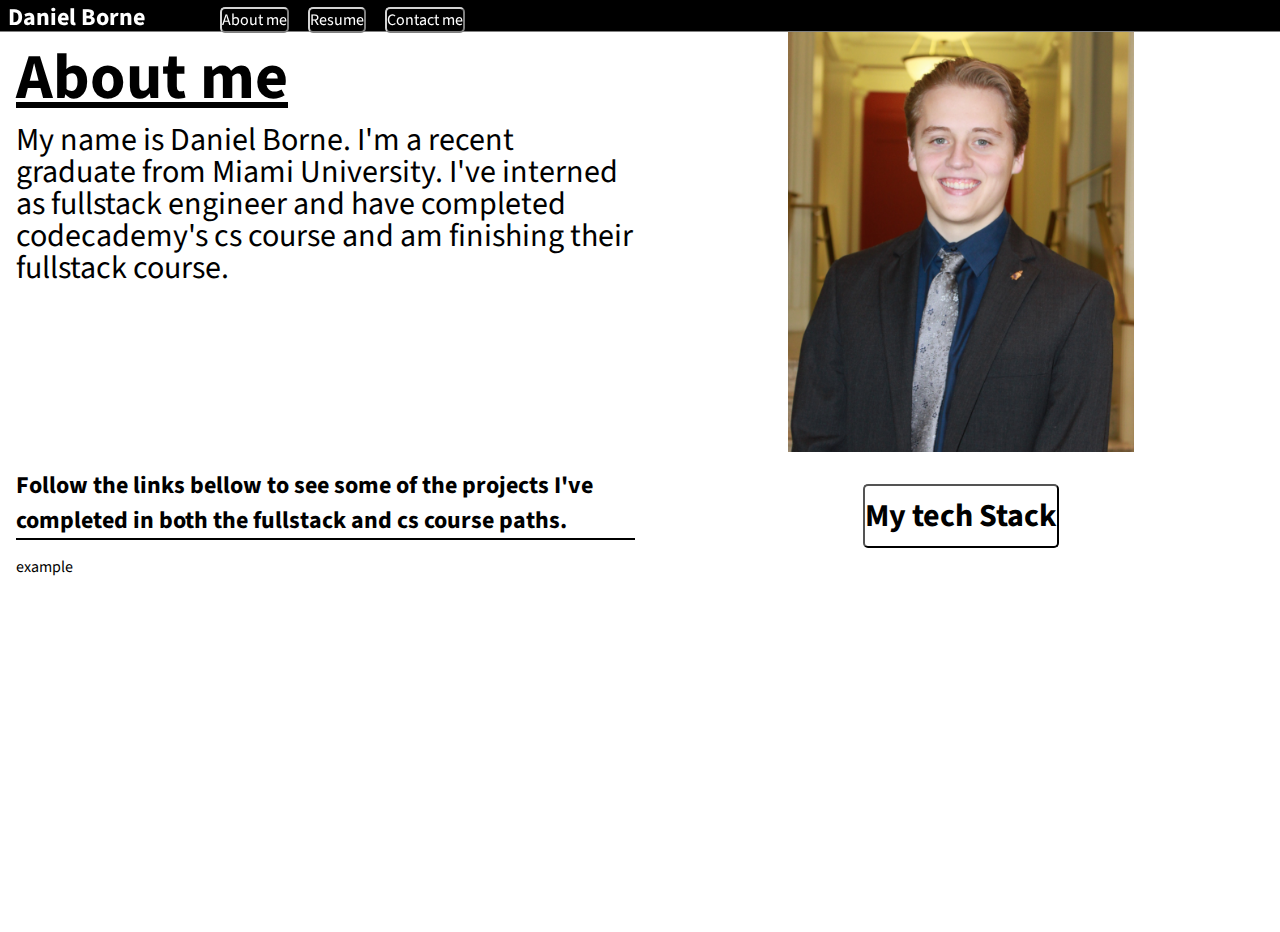
<file: src/index.html>
<!DOCTYPE html>

<html lang="">

    <head>
        <meta charset="UTF-8">
        <meta name="viewport" content="width=device-width">
        <link rel="stylesheet" href="static/index.css">
        <title>Daniel Borne Portfolio</title>
        <script src="script.js"></script>
    </head>
    
    <header>
        <nav>
            <h1>Daniel Borne</h1>
            <button onclick="openAboutMe()">About me</button>
            <button onclick="openResume()">Resume</button>
            <button onclick="openContact()">Contact me</button>
        </nav>
    </header>

    <body>
        <!-- grid that will contain the different portions of the site -->
        <div class="grid">
            <div class="image-container" id="headshot">
                <img src="static/photos/recent_headshot.JPG" alt="Picture of Daniel Borne in a suite">
            </div>
            <div id="bio">
                <h2>About me</h2>
                <p>My name is Daniel Borne. I'm a recent graduate from Miami University. I've interned as fullstack engineer and 
                    have completed codecademy's cs course and am finishing their fullstack course.
                </p>
            </div>

            <div id="tech-stack-icons">
                <button id="stack-button" onclick= "displayStack()">My tech Stack</button>
                <div class="image-container" id="stack-container">
                    <img src="static/photos/html.png" alt="html log">
                    <img src="static/photos/css.png" alt="css logo">
                    <img src="static/photos/js.png" alt="node javascript logo">
                    <img src="static/photos/python.png" alt="python logo">
                    <img src="static/photos/flask.png" alt="flask logo">
                    <img src="static/photos/git.png" alt="git logo">
                    <img src="static/photos/github.png" alt="github logo">
                </div>
            </div>

            <div id="projects">
                <h3>Follow the links bellow to see some of the projects I've completed in both the fullstack and cs 
                    course paths.
                </h3>
                <ul>
                    <li>example</li>
                </ul>
            </div>

        </div>
    </body>

</html>
</file>
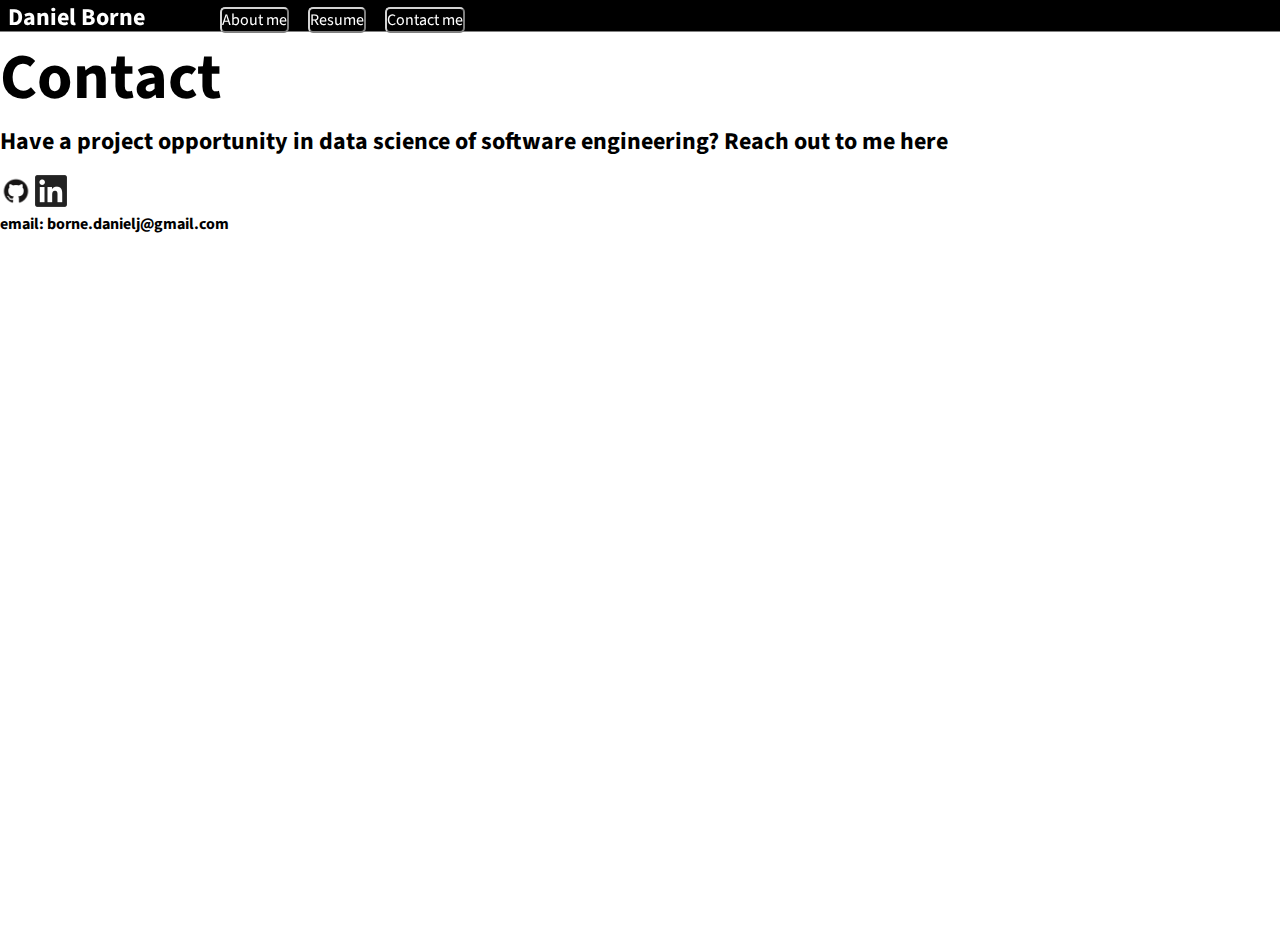
<file: src/contact.html>
<!DOCTYPE html>

<html lang="en">

    <head>
        <meta charset="UTF-8">
        <meta name="viewport" content="width=device-width">
        <link rel="stylesheet" href="static/contact.css">
        <title>Daniel Borne Portfolio</title>
        <script src="script.js"></script>
    </head>
    
    <header>
        <nav>
            <h1>Daniel Borne</h1>
            <button onclick="openAboutMe()">About me</button>
            <button onclick="openResume()">Resume</button>
            <button onclick="openContact()">Contact me</button>
        </nav>
    </header>

    <body>
        <h2>Contact</h2>
        <h3>Have a project opportunity in data science of software engineering? Reach out to me here</h3>
        <div id="contacts">
            <a href="https://github.com/bornedj"><img src="static/photos/github.png" alt="git hub logo and link to my github page" h></a>
            <a href="https://www.linkedin.com/in/daniel-borne/"><img src="static/photos/linkedin.png" alt=""></a>
            <h4>email: <span>borne.danielj@gmail.com</span></h4>
        </div>
    </body>
</html>
</file>
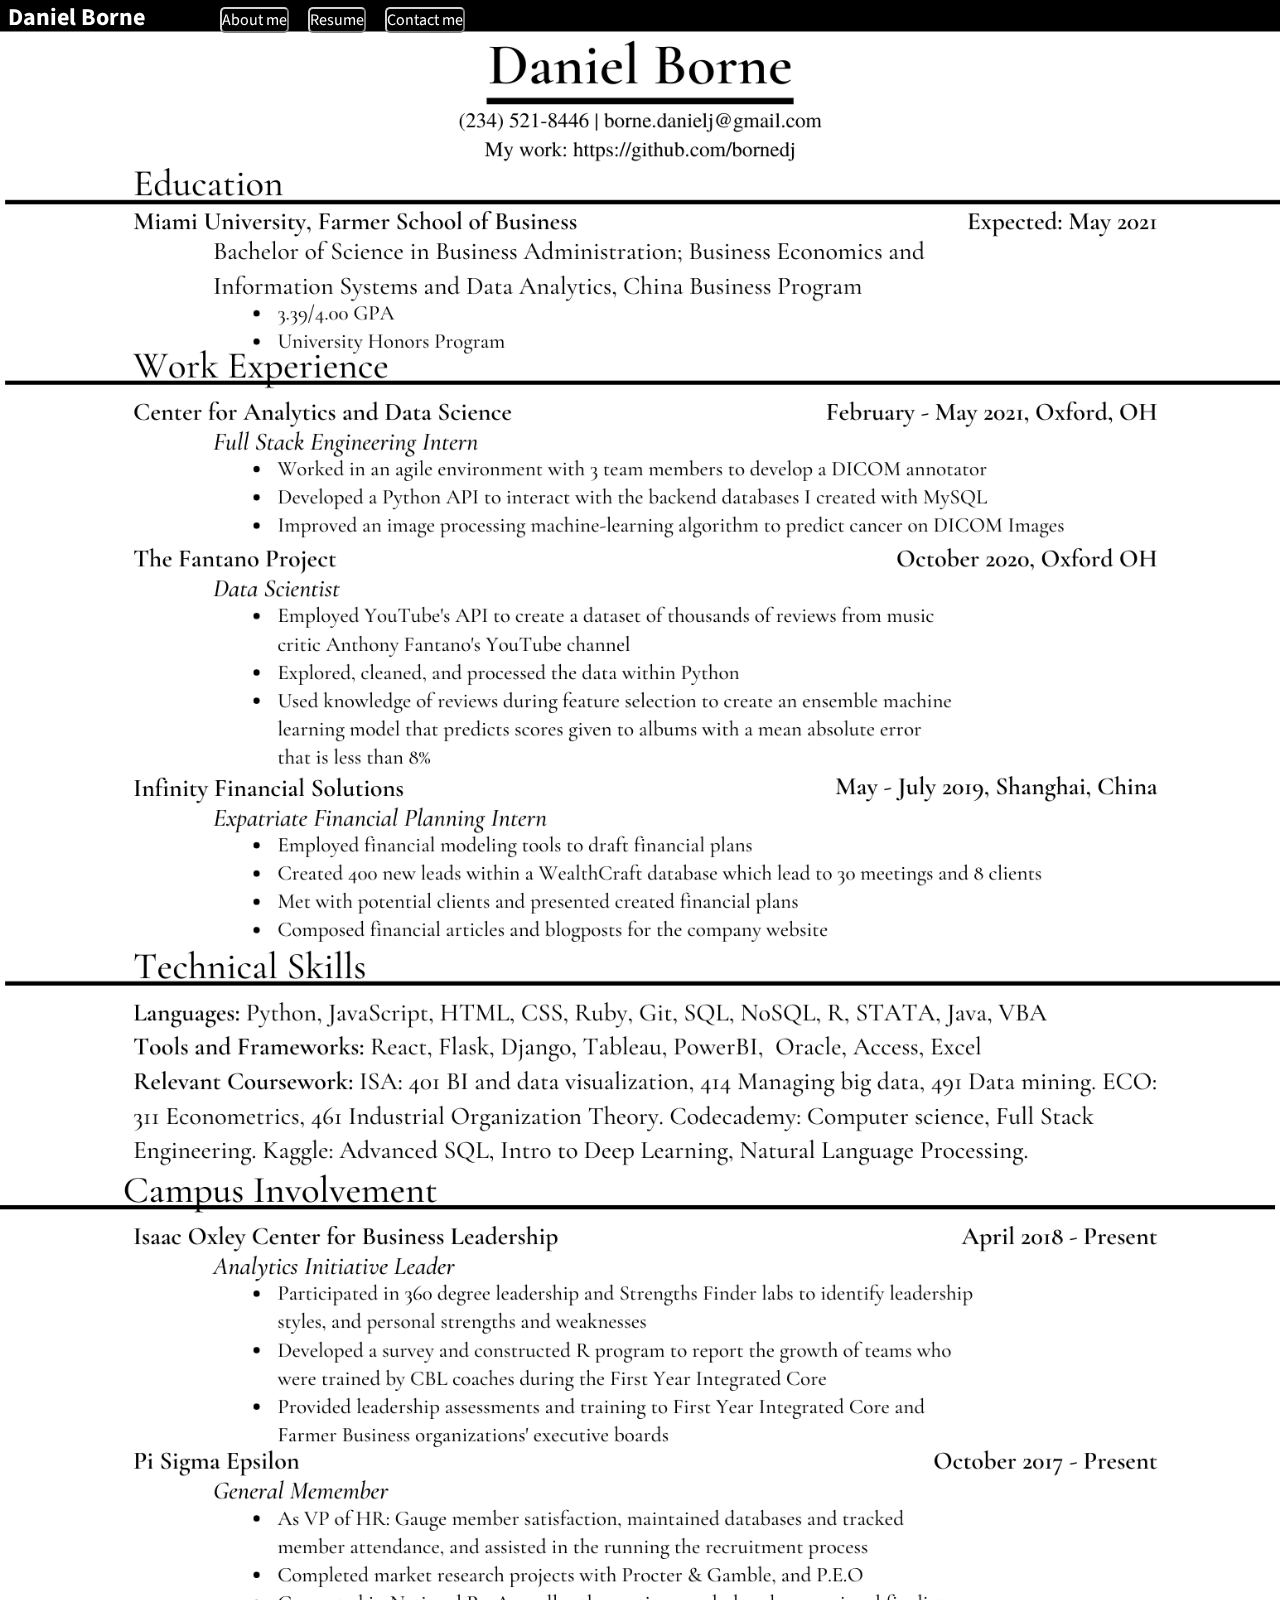
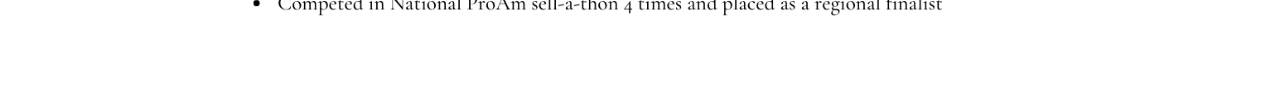
<file: src/resume.html>
<!DOCTYPE html>
<html lang="en">

    <head>
        <meta charset="UTF-8">
        <meta name="viewport" content="width=device-width">
        <link rel="stylesheet" href="static/resume.css">
        <title>Daniel Borne Portfolio</title>
        <script src="script.js"></script>
    </head>

    <header>
        <nav>
            <h1>Daniel Borne</h1>
            <button onclick="openAboutMe()">About me</button>
            <button onclick="openResume()">Resume</button>
            <button onclick="openContact()">Contact me</button>
        </nav>
    </header>

    <body>
        <div id="resume-container">
            <img src="./static/photos/resume for web-portfolio.png" alt="Resume" id="resume">
        </div>
    </body>

</html>
</file>
<file: src/static/index.css>
@import url('https://fonts.googleapis.com/css2?family=Source+Sans+Pro:ital,wght@0,200;0,400;0,600;0,700;1,200;1,700&display=swap');

html, * {
    font-size: 16px;
    font-family: "Source Sans Pro", sans-serif;
    padding: 0;
    margin: 0;
    box-sizing: border-box;
    width: 100%;
    /* border: 1px solid red; */
}

body {
    height: 100vh;
    width: 100%;
}

header {
    width: 100%;
    background-color: black;
    color: white;
    position: fixed;
    top: 0;
    display: flex;
    flex-flow: row wrap;
    align-items: center;
    justify-content: space-between;
    height: 2rem;
    border-bottom: 1px solid gray;
}

header button {
    background-color: black;
    border-radius: 5px;
    border-color: lightgray;
    color: white;
    display: inline;
    margin-right: 1em;
    height: auto;
    width: auto;
}

header h1 {
    border-color: white;
    border-radius: 5px;
    display: inline;
    font-size: 1.5em;
    margin-left: .5rem;
    margin-right: 3em;
}

/* about me */
.grid {
    display: grid;
    grid-template: repeat(2, 1fr) / repeat(2, 1fr);
    width: 98%;
    height: 95%;
    margin-top: 2rem;
    margin-left: 1em;
    grid-gap: 1rem;
    
}

/* headshot */
#headshot {
    grid-area: 1 / 2 / 2 / 3;
    overflow: hidden;
    height: auto;
    max-height: 100%;
    max-width: 100%;
    display: flex;
}

#headshot img {
    object-fit: scale-down;
    width: 100%;
    height: auto;
    max-height: 100%;
    justify-self: flex-end;
}


/* Bio */
#bio {
    grid-area: 1 / 1 / 2 / 2;
    height: auto;
    width: auto;
}

#bio h2 {
    font-size: 4em;
    text-decoration: underline;
}

#bio p {
    font-size: 2em;
    line-height: 1em;
}

/* projects */
#projects ul {
    list-style-type: none;
    margin-top: 1em;
}

#projects h3 {
    font-size: 1.5em;
    border-bottom: 2px solid black;
}

/* tech stack */
#tech-stack-icons {
    grid-area: 2 / 2 / 3 / 3;
    justify-content: center;
    display: flex;
    align-items: flex-start;
    flex-flow: row wrap;
}

#tech-stack-icons button {
    display: block;
    font-size: 2em;
    height: 2em;
    width: auto;
    background-color: white;
    border-color: black;
    border-radius: 5px;
    font-weight: bold;
    margin-top: .5em;
    justify-self: center;
}

#stack-container {
    display: none;
    width: 100%;
    height: auto;
    flex-flow: row nowrap;
    justify-content: space-between;

}

#stack-container img {
    height: 100%;
    width: 3em;
}

/* tablet size */
@media screen and (max-width: 990px){
    .grid {
        display: flex;
        position: relative;
        flex-flow: row wrap;
    }

    header {
       z-index: 2; 
    }
}

/* phone size */
@media screen and (max-width: 480px){
    html, body, .grid {
        border: 1px solid red;
    }

    .grid {
        display: flex;
        position: relative;
        flex-flow: row wrap;
        grid-column-gap: 0;
        grid-row: 1em;
        width: 100%;
        height: 100%;
        margin: 2rem .5em 0 .5em;
    }

    header {
       z-index: 2; 
       justify-content: center;
       display: flex;
    }

    header h1 {
        display: none;
    }

    header nav {
       display: flex; 
       justify-content: center;

    }
}
</file>
<file: src/static/contact.css>
@import url('https://fonts.googleapis.com/css2?family=Source+Sans+Pro:ital,wght@0,200;0,400;0,600;0,700;1,200;1,700&display=swap');

html, * {
    font-size: 16px;
    font-family: "Source Sans Pro", sans-serif;
    padding: 0;
    margin: 0;
    box-sizing: border-box;
    width: 100%;
    /* border: 1px solid red; */
}

body {
    height: 100vh;
    width: 100%;
    margin-top: 2rem;
}

header {
    width: 100%;
    background-color: black;
    color: white;
    position: fixed;
    top: 0;
    display: flex;
    flex-flow: row wrap;
    align-items: center;
    justify-content: space-between;
    height: 2rem;
    border-bottom: 1px solid gray;
}

header button {
    background-color: black;
    border-radius: 5px;
    border-color: lightgray;
    color: white;
    display: inline;
    margin-right: 1em;
    height: auto;
    width: auto;
}

header h1 {
    border-color: white;
    border-radius: 5px;
    display: inline;
    font-size: 1.5em;
    margin-left: .5rem;
    margin-right: 3em;
}

#contacts img {
    max-height: 2em;
    max-width: 2em;
    object-fit: cover;
}

h2 {
    font-size: 4rem;
    font-weight: bold;
}

h3 {
    font-size: 1.5rem;
}

#contacts {
    margin-top: 1em;
    margin-bottom: 1em;
}
@media screen and (max-width: 480px){
    .grid {
        border: 1px solid red;
        display: flex;
        position: relative;
        flex-flow: row wrap;
        margin: 2em .5em;
        grid-column-gap: 0;
        grid-row: 1em;
    }

    header {
       z-index: 2; 
       justify-content: center;
       display: flex;
    }

    header h1 {
        display: none;
    }

    header nav {
       display: flex; 
       justify-content: center;

    }
}
</file>
<file: src/static/resume.css>
@import url('https://fonts.googleapis.com/css2?family=Source+Sans+Pro:ital,wght@0,200;0,400;0,600;0,700;1,200;1,700&display=swap');

html, * {
    font-size: 16px;
    font-family: "Source Sans Pro", sans-serif;
    padding: 0;
    margin: 0;
    box-sizing: border-box;
    width: 100%;
    /* border: 1px solid red; */
}

body {
    height: 100vh;
    width: 100%;
}

header {
    width: 100%;
    background-color: black;
    color: white;
    position: fixed;
    top: 0;
    display: flex;
    flex-flow: row wrap;
    align-items: center;
    justify-content: space-between;
    height: 2rem;
    border-bottom: 1px solid gray;
}

header button {
    background-color: black;
    border-radius: 5px;
    border-color: lightgray;
    color: white;
    display: inline;
    margin-right: 1em;
    height: auto;
    width: auto;
}

header h1 {
    border-color: white;
    border-radius: 5px;
    display: inline;
    font-size: 1.5em;
    margin-left: .5rem;
    margin-right: 3em;
}

#resume-container {
    margin-top: 2rem;
    width: 100%;
    height: 100%;
}

@media screen and (max-width: 480px){
    .grid {
        border: 1px solid red;
        display: flex;
        position: relative;
        flex-flow: row wrap;
        margin: 2em .5em;
        grid-column-gap: 0;
        grid-row: 1em;
    }

    header {
       z-index: 2; 
       justify-content: center;
       display: flex;
    }

    header h1 {
        display: none;
    }

    header nav {
       display: flex; 
       justify-content: center;

    }
}
</file>
